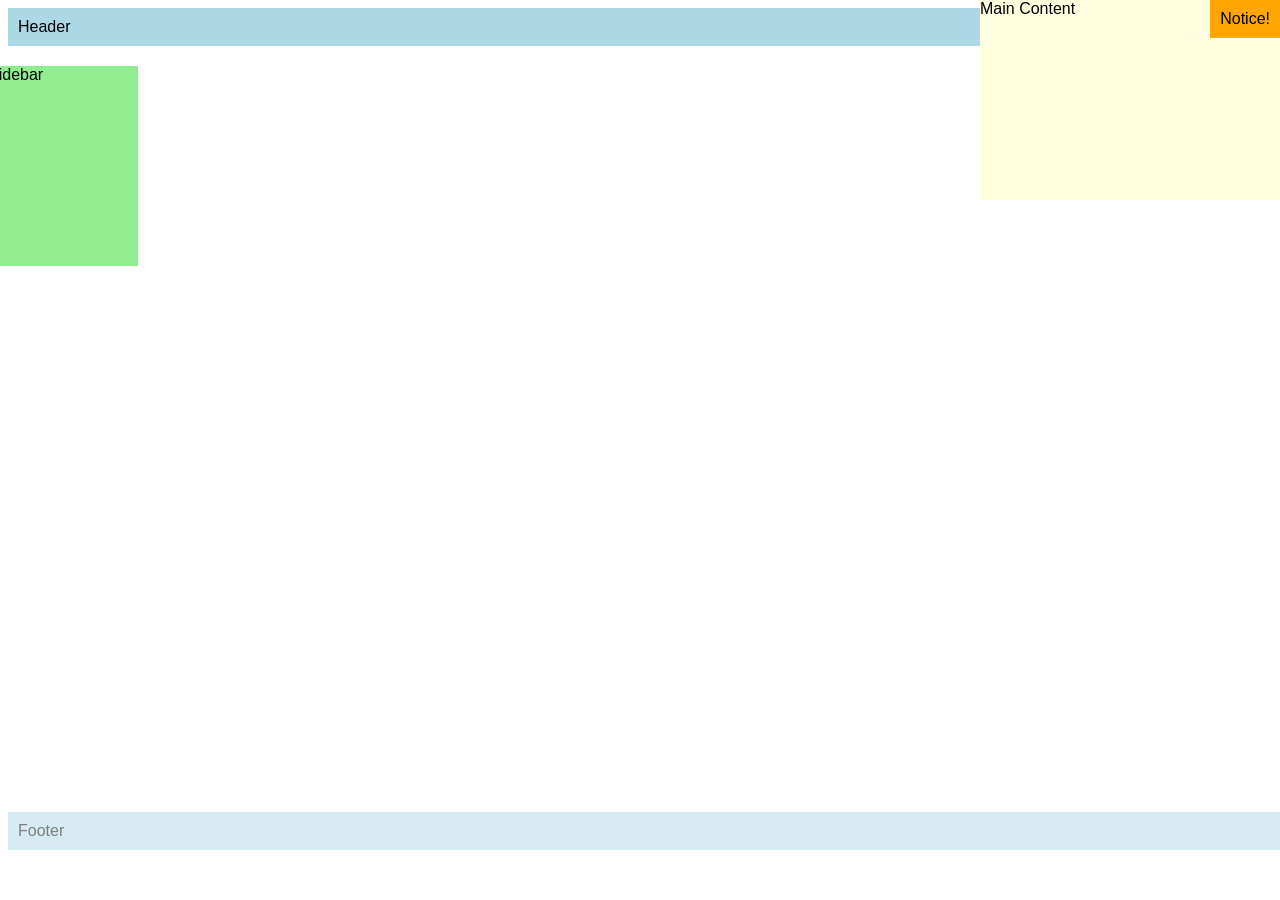
<file: public/9LiHermosoSeatWork2.html>
<!DOCTYPE html>
<html>
<head>
  <meta name="author" content="<Cristobal, Hermoso>" />
  <meta name="revised" content="<Mar. 26, 2026>" />
  <style>
    body { font-family: Arial, sans-serif; }
    .header, .footer {
      background: lightblue;
      padding: 10px;
    }
    .footer {
       opacity: 0.5;
       position: fixed;
       bottom: 50px; 
       width: 100%;
    }
    .sidebar {
      background: lightgreen;
      width: 150px;
      height: 200px;
      position: relative;
      right: 20px;
      top: 20px;

    }
    .content {
      background: lightyellow;
      width: 300px;
      height: 200px;
      position: absolute; top: 0px; right: 0px;
      z-index: 1;
    }
    .notice {
    position: absolute;
    top: 0px;
    right: 0px;
    background: orange;
    padding: 10px;
    z-index: 2;
}
  </style>
</head>
<body>
  <div class="header">Header</div>
  <div class="sidebar">Sidebar</div>
  <div class="content">Main Content</div>
  <div class="footer">Footer</div>
  <div class="notice">Notice!</div>
</body>
</html>
</file>
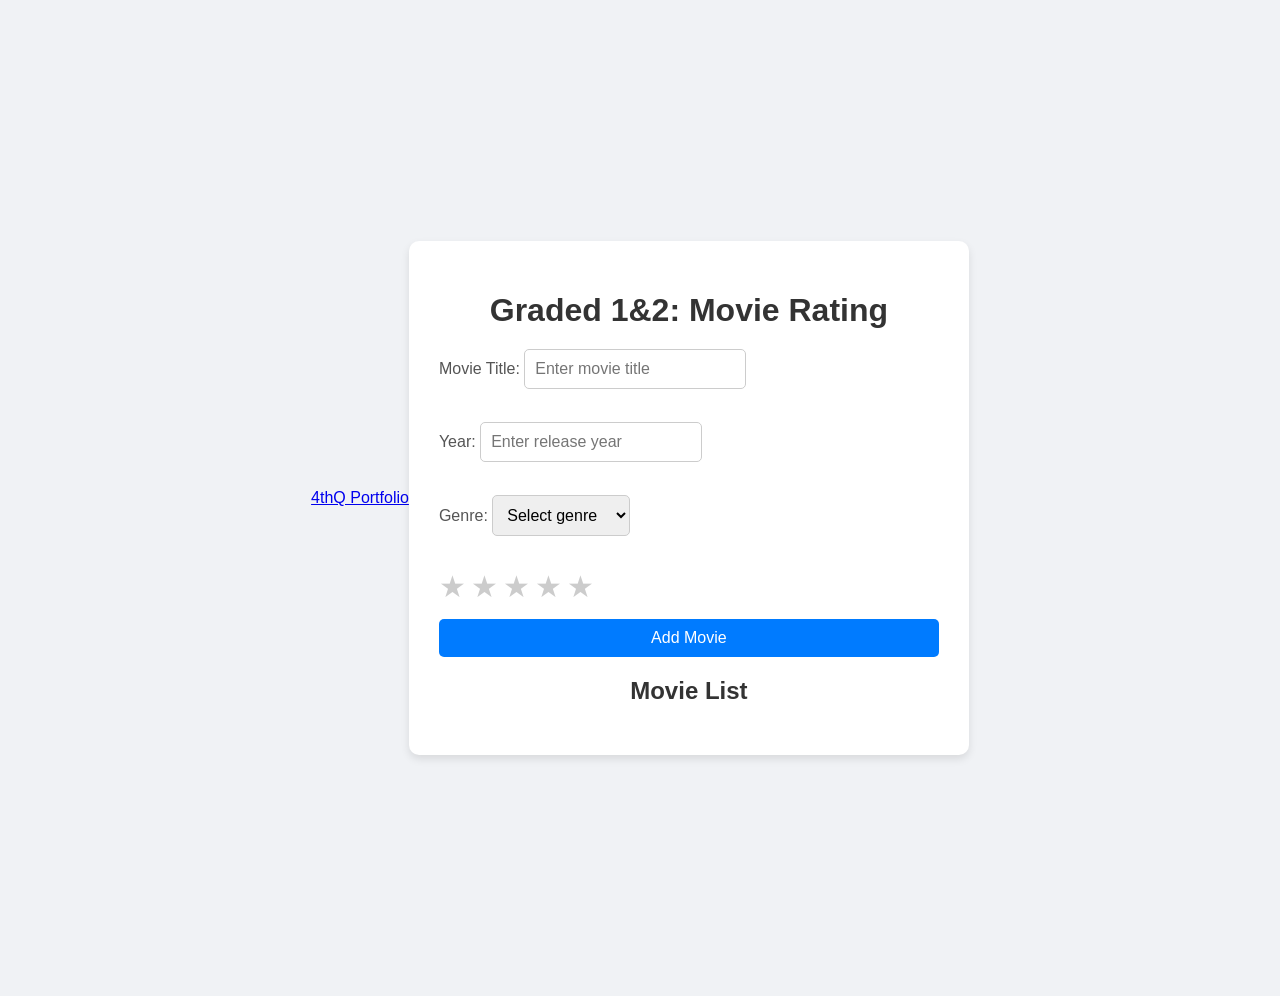
<file: public/q41gLithiumHermoso.html>
<!DOCTYPE html>
<html lang="en">
<head>
    <meta charset="UTF-8">
    <meta name="viewport" content="width=device-width, initial-scale=1.0">
    <title>Graded 1&2: Movie Rating</title>
    <link rel="stylesheet" href="./MR.css">
</head>
<body>
    <a href="../index.html">4thQ Portfolio</a>
    <div class="container">
        <h1>Graded 1&2: Movie Rating</h1>
        <form id="movieForm">
        <div >
            <label for="movieTitle">Movie Title:</label>
            <input type="text" id="movieTitle" name="movieTitle" placeholder="Enter movie title" required><br><br>
        </div>
        <div>
            <label for="movieYear">Year:</label>
            <input type="number" id="movieYear" name="movieYear" placeholder="Enter release year" required><br><br>
        </div>
            <div>
            <label for="movieGenre">Genre:</label>
            <select id="movieGenre" name="movieGenre" required>
                <option value="">Select genre</option>
                <option value="Action">Action</option>
                <option value="Comedy">Comedy</option>
                <option value="Drama">Drama</option>
                <option value="Horror">Horror</option>
                <option value="Sci-Fi">Sci-Fi</option>
                <option value="Romance">Romance</option>
                <option value="Documentary">Documentary</option>
            </select><br><br>
            </div>
            <div class="Rating" id="Rating">
                <span class="star" data-value="1">&#9733;</span>
                <span class="star" data-value="2">&#9733;</span>
                <span class="star" data-value="3">&#9733;</span>
                <span class="star" data-value="4">&#9733;</span>
                <span class="star" data-value="5">&#9733;</span>
            </div>
            <div>
            <button type="submit">Add Movie</button>
            </div>
            </form>
            <div>
                <h2>Movie List</h2>
                <ul id="movieList"></ul>
            </div>
        
    </div>

    <script src="./MR.js"></script>
</body>


</html>
</file>
<file: public/MR.css>
body{
    font-family: 'DM Sans', sans-serif;
    background-color: #f0f2f5;
    min-height: 100vh;
    display: flex;
    justify-content: center;
    align-items: center;
    padding: 40px 20px;
}

.container{
    background-color: #fff;
    padding: 30px;
    border-radius: 10px;
    box-shadow: 0 4px 8px rgba(0, 0, 0, 0.1);
    width: 100%;
    max-width: 500px;
}
h1, h2{
    text-align: center;
    color: #333;
    margin-bottom: 20px;
}
form{
    display: flex;
    flex-direction: column;
    gap: 15px;
}
label{
    font-size: 16px;
    color: #555;
}
input[type="text"], input[type="number"], select{
    padding: 10px;
    border: 1px solid #ccc;
    border-radius: 5px;
    font-size: 16px;
}
.Rating{
    display: flex;
    gap: 5px;
}
.star{
    font-size: 30px;
    color: #ccc;
    cursor: pointer;
    transition: color 0.2s;
}
.star.filled{
    color: #f39c12;
}
button{
    width: 100%;
    padding: 10px;
    background-color: #007BFF;
    color: #fff;
    border: none;
    border-radius: 5px;
    font-size: 16px;
    cursor: pointer;
    transition: background-color 0.2s;
    
}
button:hover {
    background-color: #1d4ed8;
}
#movieList li {
    list-style: none;
    padding: 0;
    margin: 0;
    border: 1px solid #e5e7eb;
    border-radius: 8px;
    margin-bottom: 8px;
    background-color: #fff;
}
</file>
